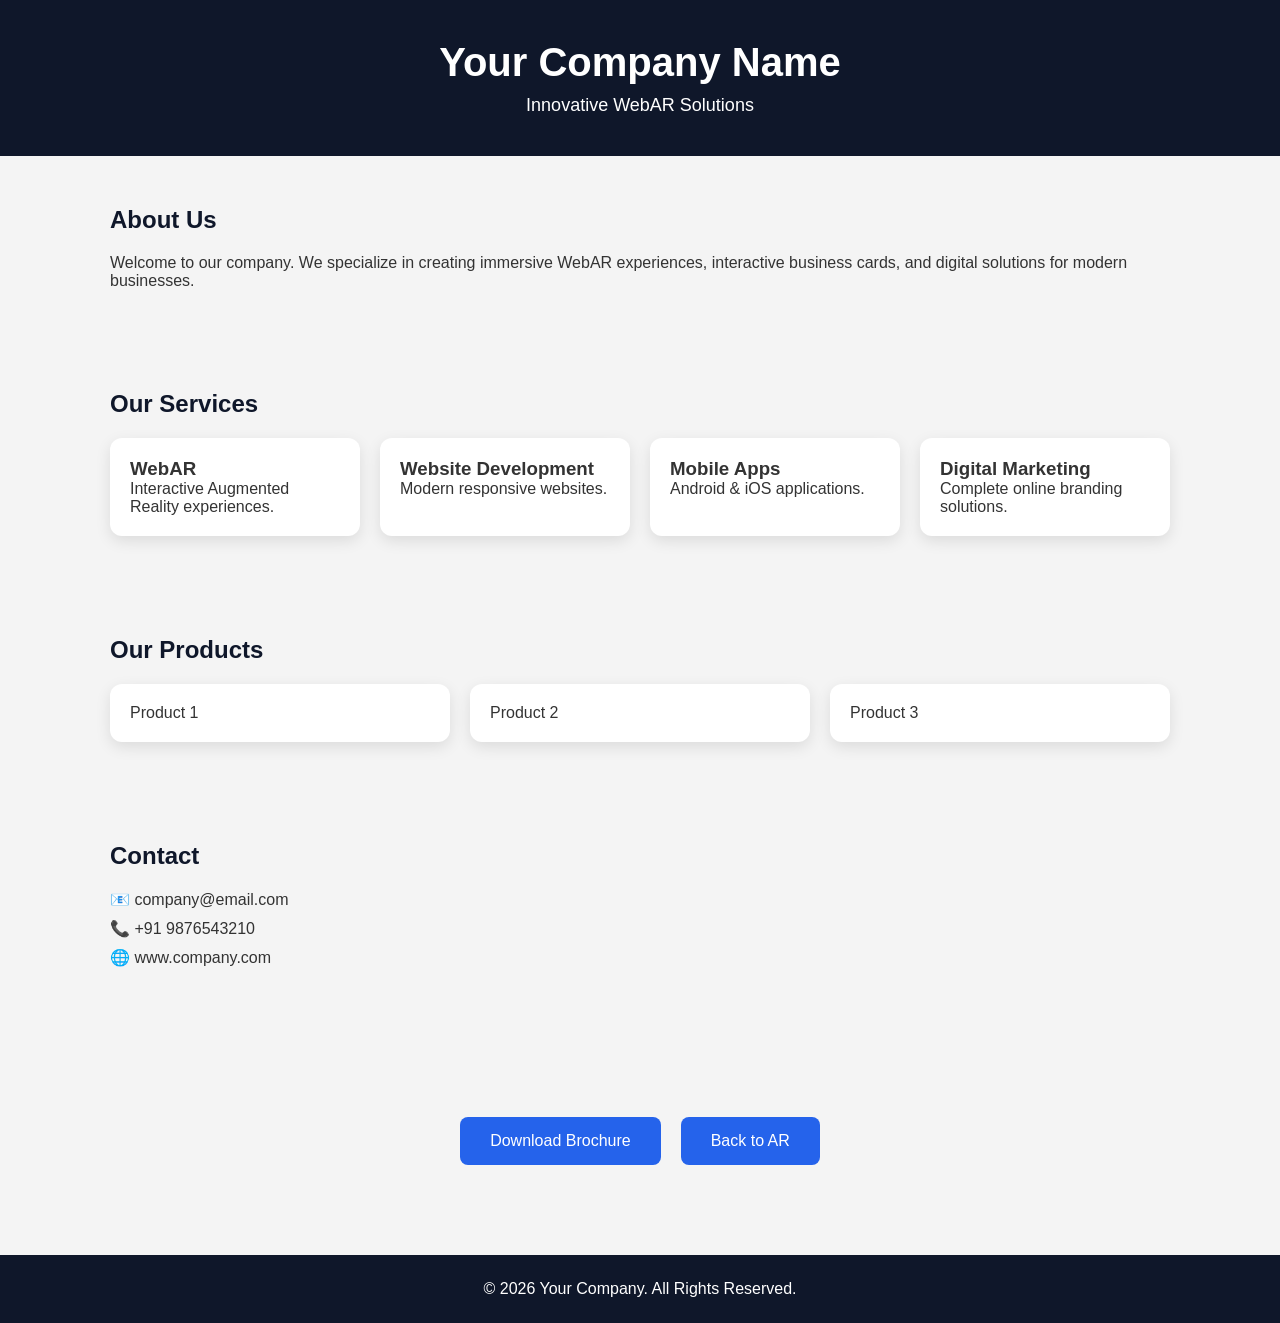
<file: portfolio.html>
<!DOCTYPE html>
<html lang="en">
<head>
    <meta charset="UTF-8">
    <meta name="viewport" content="width=device-width, initial-scale=1.0">
    <title>Company Portfolio</title>

    <style>
        *{
            margin:0;
            padding:0;
            box-sizing:border-box;
            font-family:Arial, Helvetica, sans-serif;
        }

        body{
            background:#f4f4f4;
            color:#333;
        }

        header{
            background:#0f172a;
            color:white;
            padding:40px 20px;
            text-align:center;
        }

        header h1{
            font-size:40px;
            margin-bottom:10px;
        }

        header p{
            font-size:18px;
        }

        section{
            max-width:1100px;
            margin:auto;
            padding:50px 20px;
        }

        h2{
            color:#0f172a;
            margin-bottom:20px;
        }

        .cards{
            display:grid;
            grid-template-columns:repeat(auto-fit,minmax(250px,1fr));
            gap:20px;
        }

        .card{
            background:white;
            padding:20px;
            border-radius:12px;
            box-shadow:0 5px 15px rgba(0,0,0,.1);
        }

        .contact p{
            margin:10px 0;
        }

        .buttons{
            display:flex;
            justify-content:center;
            gap:20px;
            margin-top:40px;
            flex-wrap:wrap;
        }

        button{
            padding:15px 30px;
            border:none;
            border-radius:8px;
            cursor:pointer;
            font-size:16px;
            background:#2563eb;
            color:white;
        }

        button:hover{
            background:#1d4ed8;
        }

        footer{
            text-align:center;
            padding:25px;
            background:#0f172a;
            color:white;
            margin-top:40px;
        }
    </style>
</head>

<body>

<header>
    <h1>Your Company Name</h1>
    <p>Innovative WebAR Solutions</p>
</header>

<section>
    <h2>About Us</h2>

    <p>
        Welcome to our company. We specialize in creating immersive
        WebAR experiences, interactive business cards, and digital
        solutions for modern businesses.
    </p>
</section>

<section>

    <h2>Our Services</h2>

    <div class="cards">

        <div class="card">
            <h3>WebAR</h3>
            <p>Interactive Augmented Reality experiences.</p>
        </div>

        <div class="card">
            <h3>Website Development</h3>
            <p>Modern responsive websites.</p>
        </div>

        <div class="card">
            <h3>Mobile Apps</h3>
            <p>Android & iOS applications.</p>
        </div>

        <div class="card">
            <h3>Digital Marketing</h3>
            <p>Complete online branding solutions.</p>
        </div>

    </div>

</section>

<section>

    <h2>Our Products</h2>

    <div class="cards">

        <div class="card">
            Product 1
        </div>

        <div class="card">
            Product 2
        </div>

        <div class="card">
            Product 3
        </div>

    </div>

</section>

<section class="contact">

    <h2>Contact</h2>

    <p>📧 company@email.com</p>

    <p>📞 +91 9876543210</p>

    <p>🌐 www.company.com</p>

</section>

<section>

    <div class="buttons">

        <button onclick="alert('Brochure feature coming soon')">
            Download Brochure
        </button>

        <button onclick="window.location.href='index.html'">
            Back to AR
        </button>

    </div>

</section>

<footer>

© 2026 Your Company. All Rights Reserved.

</footer>

</body>
</html>
</file>
